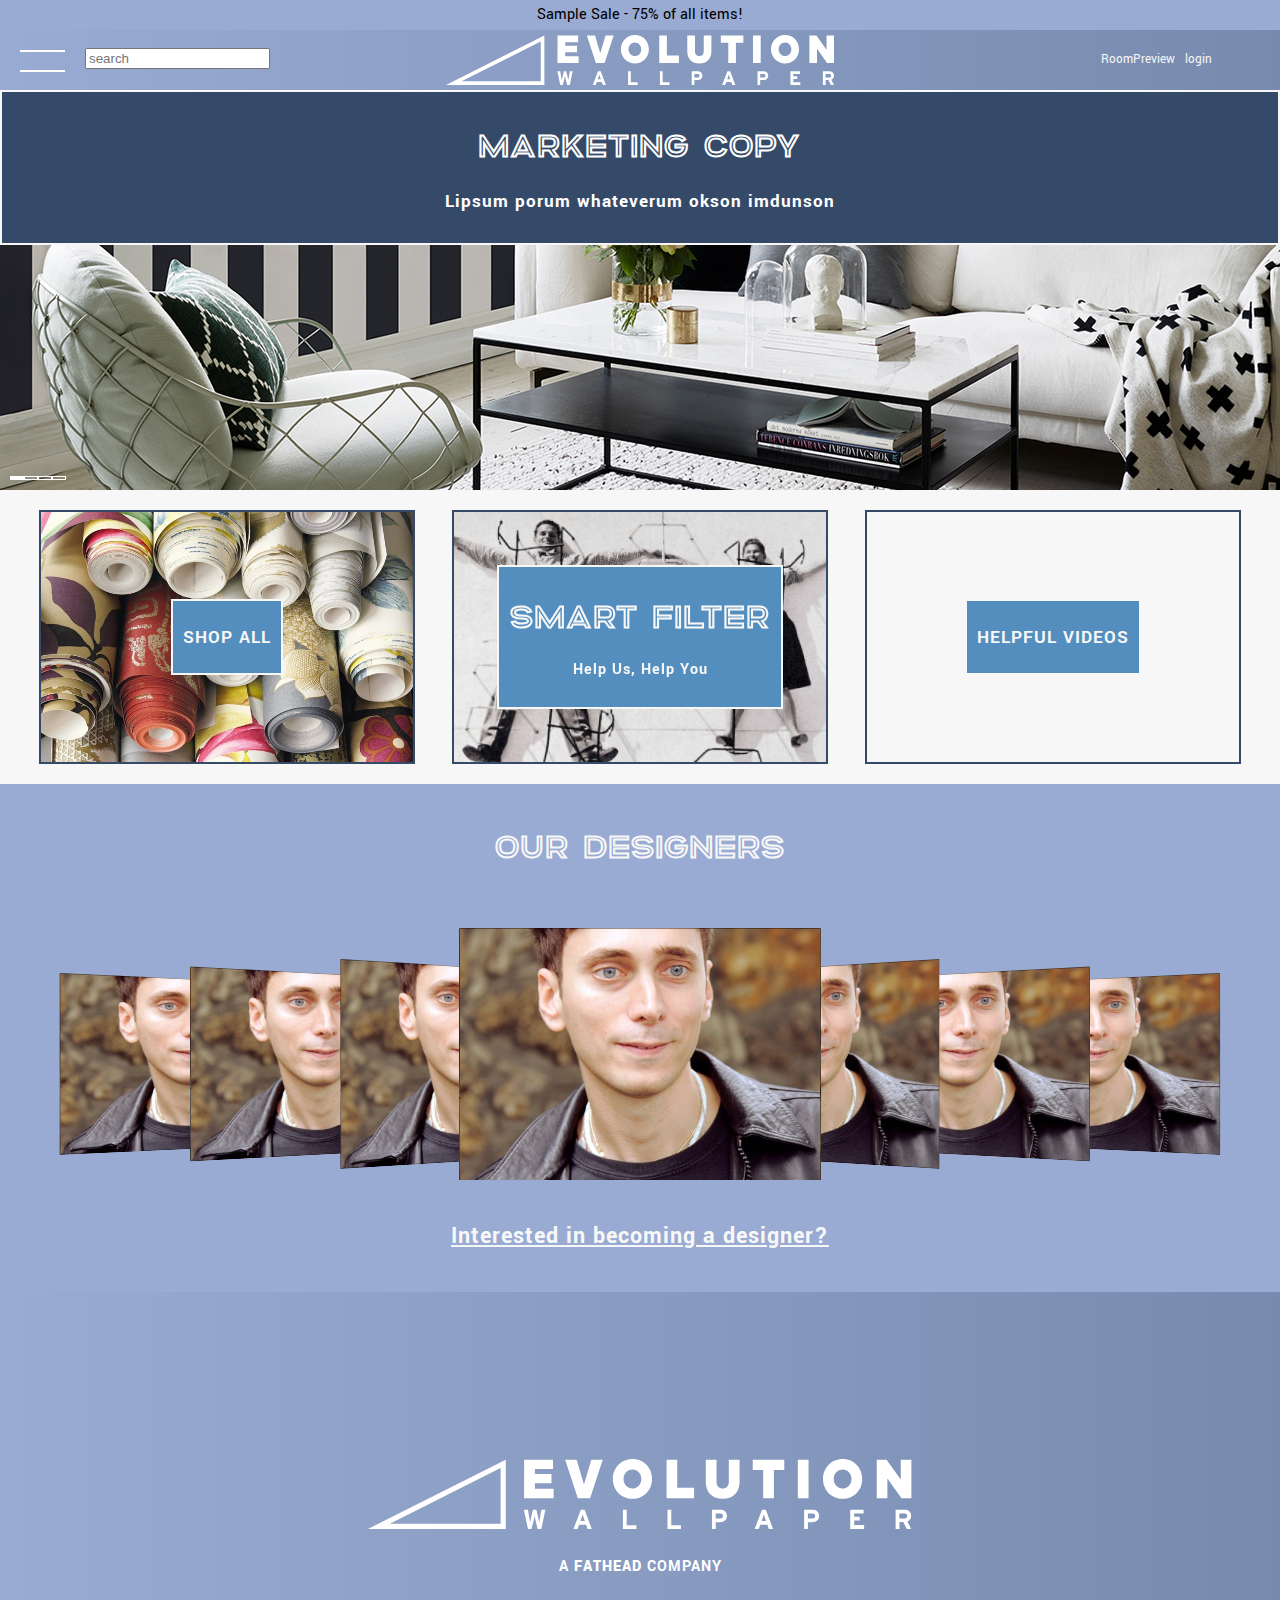
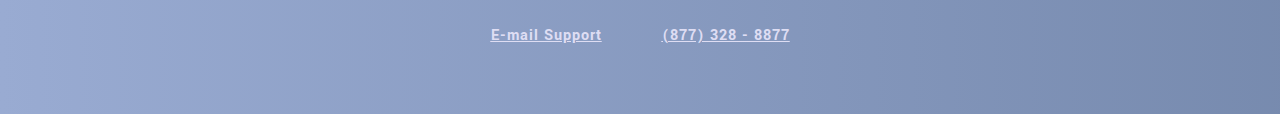
<file: old/index.html>
<!DOCTYPE html>
<html>
<head>
    <meta charset=utf-8>
    <title>Evolution Wallpaper</title>
    <link href="./static/css/app.7c0370ae45e373bb0be31c32c3c8c233.css" rel="stylesheet">
</head>
<body>
<div id=app></div>
<script type="text/javascript" src="./static/js/manifest.f9f9b8f3d35cad4c6a8d.js"></script>
<script type="text/javascript" src="./static/js/vendor.f02c85098f6e9628a693.js"></script>
<script type="text/javascript" src="./static/js/app.50372568f80e94e12c81.js"></script>
</body>
</html>
</file>
<file: old/static/css/app.7c0370ae45e373bb0be31c32c3c8c233.css>
@import url(https://fonts.googleapis.com/css?family=Karla:700|Yantramanav:300);@font-face{font-family:altero;src:url(/static/fonts/altero-regular-webfont.23f655f.woff2) format("woff2"),url(/static/fonts/altero-regular-webfont.31eecba.woff) format("woff");font-weight:400;font-style:normal}h1{font-family:altero,sans-serif;text-transform:lowercase}h1,h2,h3,h4,h5{letter-spacing:1px}h2,h3,h4,h5{font-family:Yantramanav,sans-serif}.altero{font-family:altero,sans-serif;-webkit-font-smoothing:antialiased;-moz-osx-font-smoothing:grayscale}.hvr-underline-from-center{display:inline-block;vertical-align:middle;-webkit-transform:perspective(1px) translateZ(0);transform:perspective(1px) translateZ(0);box-shadow:0 0 1px transparent;position:relative;overflow:hidden}.hvr-underline-from-center:before{content:"";position:absolute;z-index:-1;left:51%;right:51%;bottom:0;background:#344a68;height:4px;transition-property:left,right;transition-duration:.3s;transition-timing-function:ease-out}.hvr-underline-from-center:active:before,.hvr-underline-from-center:focus:before,.hvr-underline-from-center:hover:before{left:0;right:0}.hvr-glow{display:inline-block;vertical-align:middle;-webkit-transform:perspective(1px) translateZ(0);transform:perspective(1px) translateZ(0);box-shadow:0 0 1px transparent;transition-duration:.3s;transition-property:box-shadow}.hvr-glow:active,.hvr-glow:focus,.hvr-glow:hover{box-shadow:0 0 8px #344a68}.hvr-outline-in{display:inline-block;vertical-align:middle;-webkit-transform:perspective(1px) translateZ(0);transform:perspective(1px) translateZ(0);box-shadow:0 0 1px transparent;position:relative}.hvr-outline-in:before{pointer-events:none;content:"";position:absolute;border:1px solid #344a68;top:-16px;right:-16px;bottom:-16px;left:-16px;opacity:0;transition-duration:.3s;transition-property:top,right,bottom,left}.hvr-outline-in:active:before,.hvr-outline-in:focus:before,.hvr-outline-in:hover:before{top:-8px;right:-8px;bottom:-8px;left:-8px;opacity:1}.hvr-sweep-to-top{display:inline-block;vertical-align:middle;-webkit-transform:perspective(1px) translateZ(0);transform:perspective(1px) translateZ(0);box-shadow:0 0 1px transparent;position:relative;transition-property:color;transition-duration:.3s}.hvr-sweep-to-top:before{content:"";position:absolute;z-index:-1;top:0;left:0;right:0;bottom:0;background:#344a68;-webkit-transform:scaleY(0);transform:scaleY(0);-webkit-transform-origin:50% 100%;transform-origin:50% 100%;transition-property:-webkit-transform;transition-property:transform;transition-property:transform,-webkit-transform;transition-duration:.3s;transition-timing-function:ease-out}.hvr-sweep-to-top:active,.hvr-sweep-to-top:focus,.hvr-sweep-to-top:hover{color:#fff}.hvr-sweep-to-top:active:before,.hvr-sweep-to-top:focus:before,.hvr-sweep-to-top:hover:before{-webkit-transform:scaleY(1);transform:scaleY(1)}.hvr-float{display:inline-block;vertical-align:middle;-webkit-transform:perspective(1px) translateZ(0);transform:perspective(1px) translateZ(0);box-shadow:0 0 1px transparent;transition-duration:.3s;transition-property:-webkit-transform;transition-property:transform;transition-property:transform,-webkit-transform;transition-timing-function:ease-out}.hvr-float:active,.hvr-float:focus,.hvr-float:hover{-webkit-transform:translateY(-8px);transform:translateY(-8px)}@-webkit-keyframes hvr-pulse{25%{-webkit-transform:scale(1.1);transform:scale(1.1)}75%{-webkit-transform:scale(.9);transform:scale(.9)}}@keyframes hvr-pulse{25%{-webkit-transform:scale(1.1);transform:scale(1.1)}75%{-webkit-transform:scale(.9);transform:scale(.9)}}.hvr-pulse{display:inline-block;vertical-align:middle;-webkit-transform:perspective(1px) translateZ(0);transform:perspective(1px) translateZ(0);box-shadow:0 0 1px transparent}.hvr-pulse:active,.hvr-pulse:focus,.hvr-pulse:hover{-webkit-animation-name:hvr-pulse;animation-name:hvr-pulse;-webkit-animation-duration:1s;animation-duration:1s;-webkit-animation-timing-function:linear;animation-timing-function:linear;-webkit-animation-iteration-count:infinite;animation-iteration-count:infinite}.hvr-overline-from-left{display:inline-block;vertical-align:middle;-webkit-transform:perspective(1px) translateZ(0);transform:perspective(1px) translateZ(0);box-shadow:0 0 1px transparent;position:relative;overflow:hidden}.hvr-overline-from-left:before{content:"";position:absolute;z-index:10;left:0;right:100%;top:0;background:#344a68;height:4px;transition-property:right;transition-duration:.3s;transition-timing-function:ease-out}.hvr-overline-from-left:active:before,.hvr-overline-from-left:focus:before,.hvr-overline-from-left:hover:before{right:0}body,html{padding:0;margin:0;background-color:#f7f7f7;font-family:Yantramanav,sans-serif}#app{display:-webkit-box;display:-ms-flexbox;display:flex;-webkit-box-orient:vertical;-webkit-box-direction:normal;-ms-flex-direction:column;flex-direction:column}@media (max-width:800px){.desktop-only{display:none!important}}@media (min-width:800px){.mobile-only{display:none!important}}.container{margin:20px;position:relative;display:inline-block;width:1250px;text-align:left;box-sizing:border-box}@media (max-width:1300px){.container{width:100%;padding:10px 20px;margin:0}}.container .content-block{padding:10px 0;background-color:#fffdf5}.page{background-color:#fffdf5}::-webkit-scrollbar{width:10px}::-webkit-scrollbar-track{background:#f1f1f1}::-webkit-scrollbar-thumb{background:#888}::-webkit-scrollbar-thumb:hover{background:#555}.title{font-size:1.5em}.subtitle,.title{text-transform:uppercase;text-decoration:none}.subtitle{font-size:1.25em}.subheader{font-size:1.2em;display:block;margin:10px 0}.subtext{font-size:.8em}.button,.subtext{display:inline-block}.button{padding:10px 20px;border-radius:2px;text-shadow:1px 1px 0 #555;background-color:#548ebe;color:#fff;transition:all .5s ease;cursor:pointer;text-decoration:none;text-transform:uppercase}.button:hover{background-color:#3d74a2}.button.plain{color:#383836;text-shadow:none;border:1px solid #000}.button.plain,.button.plain:hover{background-color:transparent}.button.video-btn{background-color:#f0f3f5;color:#383836;text-shadow:none;border:double;transition:all .5s ease}.button.video-btn:hover{transition:all .5s ease;padding:20px;text-decoration:underline;border:5px solid #548ebe}.button.footer{background-color:#fffdf5;color:#383836;text-shadow:none;border:1px solid #000}.button.footer:hover{background-color:#fff3c2}.button.big{padding:20px 40px;font-size:1.5em}.button.small{padding:5px 18px;font-size:.8em}.button.tiny{padding:5px 41px;font-size:.65em}.button.checkout{text-align:center;margin:0 0 20px}.button.warning{border:1px solid #ae1d29;color:#ae1d29}.button.search-page{font-size:1em!important;padding:0 10px;color:#548ebe;background-color:#fff;border:1px solid #548ebe}.button.search-page-expanded,.button.search-page:hover{color:#fff;background-color:#548ebe;border:1px solid #548ebe}.button.search-page-expanded{font-size:1em!important;padding:0 10px}.button.search-page-expanded:hover{color:#fff;background-color:#3d74a2;border:1px solid #548ebe}.big-header{background-color:#99abd2;color:#f7f7f7;text-align:center;padding:40px;margin:0}.big-header .router-link-active{color:#f7f7f7;text-decoration:underline}.gutter{position:absolute;padding:0 50px}.gutter.left{right:100%}.gutter.right{left:100%}@font-face{font-family:icomoon;src:url(https://assets.fathead.com/evolution/fonts/icomoon.eot?fb0hhs);src:url(https://assets.fathead.com/evolution/fonts/icomoon.eot?fb0hhs#iefix) format("embedded-opentype"),url(https://assets.fathead.com/evolution/fonts/icomoon.ttf?fb0hhs) format("truetype"),url(https://assets.fathead.com/evolution/fonts/icomoon.woff?fb0hhs) format("woff"),url(https://assets.fathead.com/evolution/fonts/icomoon.svg?fb0hhs#icomoon) format("svg");font-weight:400;font-style:normal}[class*=" icon-"],[class^=icon-]{font-family:icomoon!important;speak:none;font-style:normal;font-weight:400;font-variant:normal;text-transform:none;line-height:1;-webkit-font-smoothing:antialiased;-moz-osx-font-smoothing:grayscale}.icon-cart:before{content:"\E900"}.icon-facebook:before{content:"\E901"}.icon-heart:before{content:"\E902"}.icon-instagram:before{content:"\E903"}.icon-pinterest:before{content:"\E904"}.icon-twitter:before{content:"\E905"}#content{margin-top:90px;text-align:center}#evolution-header{position:fixed;z-index:1000;left:0;top:0;width:100%}#evolution-header .header-cta{height:30px;line-height:30px;text-align:center;background-color:#99abd2}#evolution-header #nav-bar{box-sizing:border-box;display:-webkit-box;display:-ms-flexbox;display:flex;-webkit-box-pack:justify;-ms-flex-pack:justify;justify-content:space-between;height:60px;line-height:60px;font-size:13px;width:100%;padding:0 20px;color:#fff;background:linear-gradient(270deg,#548ebe,#344a68,#99abd2);background-size:600% 600%;-webkit-animation:LivingGradientAnimation 60s ease infinite;animation:LivingGradientAnimation 60s ease infinite}#evolution-header #nav-bar .nav-bar-group{display:-webkit-box;display:-ms-flexbox;display:flex;width:200px}#evolution-header #nav-bar .nav-bar-group a{color:#f7f7f7;text-decoration:none;padding:0 5px}#evolution-header #nav-bar .nav-bar-group a:hover{color:#dedede}#evolution-header #nav-bar #nav-bar-right{display:-webkit-box;display:-ms-flexbox;display:flex;-webkit-box-pack:end;-ms-flex-pack:end;justify-content:flex-end}#evolution-header #nav-bar img{height:60px}#evolution-header #nav-bar .hamburger{width:45px;height:22px;cursor:pointer;margin:20px 20px 0 0}@media (max-width:600px){#evolution-header #nav-bar .hamburger{width:35px;height:18px;margin-top:20px}}#evolution-header #nav-bar .hamburger .bar,#evolution-header #nav-bar .hamburger .bar:after,#evolution-header #nav-bar .hamburger .bar:before{width:45px;height:2px}@media (max-width:600px){#evolution-header #nav-bar .hamburger .bar,#evolution-header #nav-bar .hamburger .bar:after,#evolution-header #nav-bar .hamburger .bar:before{width:35px;height:2px}}#evolution-header #nav-bar .hamburger .bar{position:relative;-webkit-transform:translateY(10px);transform:translateY(10px);transition:all 0ms .3s}@media (max-width:600px){#evolution-header #nav-bar .hamburger .bar{-webkit-transform:translateY(8px);transform:translateY(8px)}}#evolution-header #nav-bar .hamburger .bar.animate{background:hsla(0,0%,100%,0)}#evolution-header #nav-bar .hamburger .bar:before{content:"";position:absolute;left:0;bottom:10px;background:#fff;transition:bottom .3s cubic-bezier(.23,1,.32,1) .3s,-webkit-transform .3s cubic-bezier(.23,1,.32,1);transition:bottom .3s cubic-bezier(.23,1,.32,1) .3s,transform .3s cubic-bezier(.23,1,.32,1);transition:bottom .3s cubic-bezier(.23,1,.32,1) .3s,transform .3s cubic-bezier(.23,1,.32,1),-webkit-transform .3s cubic-bezier(.23,1,.32,1)}@media (max-width:600px){#evolution-header #nav-bar .hamburger .bar:before{bottom:8px}}#evolution-header #nav-bar .hamburger .bar:after{content:"";position:absolute;left:0;top:10px;background:#fff;transition:top .3s cubic-bezier(.23,1,.32,1) .3s,-webkit-transform .3s cubic-bezier(.23,1,.32,1);transition:top .3s cubic-bezier(.23,1,.32,1) .3s,transform .3s cubic-bezier(.23,1,.32,1);transition:top .3s cubic-bezier(.23,1,.32,1) .3s,transform .3s cubic-bezier(.23,1,.32,1),-webkit-transform .3s cubic-bezier(.23,1,.32,1)}@media (max-width:600px){#evolution-header #nav-bar .hamburger .bar:after{top:8px}}#evolution-header #nav-bar .hamburger .bar.animate:after{top:0;-webkit-transform:rotate(45deg);transform:rotate(45deg);transition:top .3s cubic-bezier(.23,1,.32,1),-webkit-transform .3s cubic-bezier(.23,1,.32,1) .3s;transition:top .3s cubic-bezier(.23,1,.32,1),transform .3s cubic-bezier(.23,1,.32,1) .3s;transition:top .3s cubic-bezier(.23,1,.32,1),transform .3s cubic-bezier(.23,1,.32,1) .3s,-webkit-transform .3s cubic-bezier(.23,1,.32,1) .3s}#evolution-header #nav-bar .hamburger .bar.animate:before{bottom:0;-webkit-transform:rotate(-45deg);transform:rotate(-45deg);transition:bottom .3s cubic-bezier(.23,1,.32,1),-webkit-transform .3s cubic-bezier(.23,1,.32,1) .3s;transition:bottom .3s cubic-bezier(.23,1,.32,1),transform .3s cubic-bezier(.23,1,.32,1) .3s;transition:bottom .3s cubic-bezier(.23,1,.32,1),transform .3s cubic-bezier(.23,1,.32,1) .3s,-webkit-transform .3s cubic-bezier(.23,1,.32,1) .3s}#evolution-header .fullsize-menu{width:100%;height:calc(100vh - 90px);position:absolute;background-color:#fff;display:-webkit-box;display:-ms-flexbox;display:flex;-ms-flex-line-pack:center;align-content:center;-webkit-box-pack:center;-ms-flex-pack:center;justify-content:center;transition:all .5s ease;box-sizing:border-box;font-family:Karla,sans-serif;text-transform:uppercase;text-align:center}#evolution-header .fullsize-menu ul{list-style-type:none;padding:20vh 0;display:-webkit-box;display:-ms-flexbox;display:flex;-ms-flex-line-pack:justify;align-content:space-between;-webkit-box-orient:vertical;-webkit-box-direction:normal;-ms-flex-direction:column;flex-direction:column}@media (max-width:600px){#evolution-header .fullsize-menu ul{padding:8vh 0}}#evolution-header .fullsize-menu ul li{font-size:2em;-webkit-box-flex:1;-ms-flex-positive:1;flex-grow:1}@media (max-width:600px){#evolution-header .fullsize-menu ul li{font-size:1.75em}}#evolution-header .fullsize-menu ul li a{text-decoration:none;color:#548ebe}#evolution-header .fullsize-menu ul li a:hover{color:#9ebfda;transition:color .5s}.fade-enter-active,.fade-leave-active{transition:opacity .5s}.fade-enter,.fade-leave-to{opacity:0}@-webkit-keyframes LivingGradientAnimation{0%{background-position:0 50%}50%{background-position:100% 50%}to{background-position:0 50%}}@keyframes LivingGradientAnimation{0%{background-position:0 50%}50%{background-position:100% 50%}to{background-position:0 50%}}#nav-bar-branding{display:-webkit-box;display:-ms-flexbox;display:flex;-webkit-box-orient:horizontal;-webkit-box-direction:normal;-ms-flex-direction:row;flex-direction:row;max-width:600px}#nav-bar-branding svg{box-sizing:border-box;padding:5px;height:60px;width:auto}#nav-bar-branding .evolution-svg-logo{fill:#f7f7f7}#nav-bar-branding .brand-line{font-size:24px;padding:0 10px}.router-link-active{color:#f7f7f7;text-decoration:none}#wordmark-container{display:-webkit-box;display:-ms-flexbox;display:flex;-webkit-box-orient:vertical;-webkit-box-direction:normal;-ms-flex-direction:column;flex-direction:column;-webkit-box-pack:justify;-ms-flex-pack:justify;justify-content:space-between;height:60px}#wordmark-container .altero{padding:0;margin:0;font-size:30px;line-height:30px;height:30px}.agile__dots{bottom:0;display:block;left:10px;position:absolute;width:30px}.agile__dot{margin-bottom:10px}.agile__dot button{background-color:transparent;border:1px solid #fff;margin-top:10px}.agile__dot--current button,.agile__dot button:hover{background-color:#fff}.slide{display:-webkit-box;display:-ms-flexbox;display:flex;-webkit-box-pack:center;-ms-flex-pack:center;justify-content:center;-webkit-box-align:center;-ms-flex-align:center;align-items:center;background-position:50%;background-size:cover;height:400px}.slide:hover .slide-copy{transition:all .5s ease;background-color:#233246}.slide .slide-copy{transition:all .5s ease;cursor:pointer;background-color:#344a68;color:#fff;padding:10px 20px;text-align:center;border:2px solid #f7f7f7}.slide--1{background-image:url(/static/img/hero1.dbd9bd7.png)}.slide--2{background-image:url(/static/img/hero2.0f7c393.png)}.slide--3{background-image:url(/static/img/hero3.a242c42.png)}.slide--4{background-image:url(/static/img/hero4.7d36543.png)}#home-page-destinations{width:100%;display:-webkit-box;display:-ms-flexbox;display:flex;-ms-flex-pack:distribute;justify-content:space-around;box-sizing:border-box;padding:20px}#home-page-destinations .wallpaper-rolls{background-image:url(/static/img/Wallpaper-Rolls-LR.d066897.jpg);background-size:cover}#home-page-destinations .eames{background-image:url(/static/img/eames.be3d3cc.jpg);background-size:cover;background-position:50%}#home-page-destinations .eames a{text-decoration:none}#home-page-destinations .home-page-destination{position:relative;width:30%;height:250px;border:2px solid #344a68;display:-webkit-box;display:-ms-flexbox;display:flex;-webkit-box-pack:center;-ms-flex-pack:center;justify-content:center;-webkit-box-align:center;-ms-flex-align:center;align-items:center;cursor:pointer}@media (max-width:800px){#home-page-destinations .home-page-destination{width:50%;height:200px}}#home-page-destinations .home-page-destination:hover .home-page-destination-copy{transition:all .5s ease;background-color:#2f5a7d}#home-page-destinations .home-page-destination .home-page-destination-copy{text-align:center;position:relative;z-index:1;padding:5px 10px;background-color:#548ebe;color:#f7f7f7;border:2px solid #f7f7f7;text-decoration:none;transition:all .5s ease}#home-page-destinations .home-page-destination .vid{position:absolute;top:0;left:0;width:100%;height:100%;z-index:0;background-color:#f7f7f7;overflow:hidden}#home-page-destinations .home-page-destination video{-o-object-fit:cover;object-fit:cover}.hedi{background-image:url(/static/img/Hedi-Slimane.b118969.jpg);background-size:cover;background-position:50%}.carousel-3d-container{background-color:#99abd2;margin:0 auto!important;padding:20px 0}.ribbon-wrap{width:200px;height:200px;overflow:hidden;position:absolute}.ribbon-wrap.top-right{top:-3px;right:-3px}.ribbon-wrap.top-right .ribbon{transform:rotate(45deg);-webkit-transform:rotate(45deg);-moz-transform:rotate(45deg);-ms-transform:rotate(45deg);-o-transform:rotate(45deg)}.ribbon-wrap:top-left{top:-3px;left:-3px}.ribbon-wrap:top-left .ribbon{transform:rotate(-45deg);-webkit-transform:rotate(-45deg);-moz-transform:rotate(-45deg);-ms-transform:rotate(-45deg);-o-transform:rotate(-45deg)}.ribbon-wrap .ribbon{text-align:center;position:relative;padding:15px 0;top:35px;left:-60px;width:200%;background-color:#b48ad1;color:#fff;font-size:1em;font-family:Karla,sans-serif}.add-to-cart.modal .modal-wrap{text-align:center}.add-to-cart.modal .modal-info-wrap{max-width:700px;text-align:left;display:inline-block}.add-to-cart.modal img{max-width:200px}.add-to-cart.modal .modal-inner{width:100%}.calculator.modal .modal-half img{max-width:100%}.add-to-cart.modal .button-wrap{width:100%;display:-webkit-box;display:-ms-flexbox;display:flex;-webkit-box-orient:horizontal;-webkit-box-direction:normal;-ms-flex-direction:row;flex-direction:row;-ms-flex-pack:distribute;justify-content:space-around;margin:30px 0}.top-bar{position:relative;padding:20px 20px 5px}.top-bar .title{display:inline-block}.top-bar .modal-close{position:absolute;right:20px;top:20px;font-size:3em;line-height:20px;cursor:pointer}.modal-wrap{display:-webkit-box;display:-ms-flexbox;display:flex;height:100%;font-family:Yantramanav,sans-serif}@media (max-width:800px){.modal-wrap{display:inline-block;height:auto;width:100%}}.modal-wrap .modal-half{display:inline-block;position:relative;vertical-align:top;height:100%;width:50%}@media (max-width:800px){.modal-wrap .modal-half{display:block;width:100%;height:auto}}.modal-wrap .modal-inner{padding:20px}.modal-wrap .modal-inner .modal-input-group{margin:20px 0}.modal-wrap .modal-inner .modal-title{font-size:1.25em}.modal-wrap .modal-inner .modal-number-input{width:75px;padding:5px;margin:5px 0 10px}.modal-wrap .modal-inner .add-wall{text-decoration:underline;color:#98e0cb;cursor:pointer}.modal-wrap .modal-inner .error,.modal-wrap .modal-inner .total{font-size:1.25em;margin:15px 0}.modal-wrap .modal-inner .total{color:#71aa7b}.modal-wrap .modal-inner .error{color:#ae1d29}.modal-wrap .modal-inner .red-border{border:2px solid #ae1d29}@media (max-width:800px){.modal-wrap .modal-image{display:none}}.ais-results{display:-ms-grid;display:grid;grid-gap:120px 10px;-ms-grid-columns:(minmax(200px,1fr))[auto-fill];grid-template-columns:repeat(auto-fill,minmax(200px,1fr));grid-auto-rows:210px;margin-bottom:120px}@media (max-width:600px){.ais-results{grid-auto-rows:240px}}.input-group{display:-webkit-box;display:-ms-flexbox;display:flex;-webkit-box-orient:horizontal;-webkit-box-direction:normal;-ms-flex-direction:row;flex-direction:row;width:100%;font-family:Yantramanav,sans-serif;color:#383836;background-color:#fff;border:2px solid #f0f3f5}.input-group .search-input{padding-left:15px;width:80%;height:50px;border-left:none;border-top:none;border-bottom:none}.input-group .submit-search-button{font-family:Yantramanav,sans-serif}.input-group button{cursor:pointer;width:20%;background-color:#fff;border:none;padding:0;margin:0;display:-webkit-box;display:-ms-flexbox;display:flex;-webkit-box-pack:center;-ms-flex-pack:center;justify-content:center;-ms-flex-line-pack:center;align-content:center}.input-group button:hover{background-color:#f0f3f5}.ais-price-range input.ais-price-range__input{font-family:Yantramanav,sans-serif;padding-left:2%}.ais-refinement-list .ais-refinement-list__item .ais-refinement-list__label .ais-refinement-list__checkbox{background-color:#fff;border-radius:0}.patterns{display:-ms-grid;display:grid;grid-gap:45px 10px;-ms-grid-columns:(minmax(200px,1fr))[auto-fill];grid-template-columns:repeat(auto-fill,minmax(200px,1fr));grid-auto-rows:200px}.ais-index{width:100%}.ais-index,.filter-search .filter-wrap{display:-webkit-box;display:-ms-flexbox;display:flex;-webkit-box-orient:horizontal;-webkit-box-direction:normal;-ms-flex-direction:row;flex-direction:row;box-sizing:border-box;position:relative}.filter-search .filters{width:20%;min-width:300px;color:#383836;box-sizing:border-box;padding:0 1% 0 0}@media (max-width:1300px){.filter-search .filters{display:none}}.filter-search .filters-mobile{background-color:#f7f7f7;display:none;position:fixed;width:70%;height:100%;box-sizing:border-box;padding:2% 5%;z-index:9999;overflow:scroll;right:0;top:0}@media (max-width:1300px){.filter-search .filters-mobile{display:block}}.filter-search .close{cursor:pointer}.filter-search .overlay{position:fixed;width:100%;height:100%;z-index:99;top:0;right:0;bottom:0;background-color:rgba(0,0,0,.5)}.filter-search .results{width:100%;color:#383836;padding:0 0 0 1%;box-sizing:border-box}@media (max-width:800px){.filter-search .results{width:100%}}.filter-search .results .button-wrap{width:100%;display:inline-block}@media (min-width:1300px){.filter-search .results .button-wrap{display:none}}.filter-search .results .button-wrap #mobile-filters-button{float:right;margin:5px 0}@media (min-width:1300px){.filter-search .results .button-wrap #mobile-filters-button{display:none}}.ais-sort-by-selector{font-family:Yantramanav,sans-serif;width:100%;padding:5px;margin:10px 0;border:1px solid #f0f3f5}.ais-refinement-list__count{color:#ae1d29;text-decoration:underline;margin-left:2.5px}.ais-refinement-list__checkbox{border:1px solid #ae1d29}.activeFilter{outline:1.5px solid #98e0cb;outline-offset:2px}.activePatternFilter:before{content:"X ";color:#98e0cb}.activeFilterText{font-weight:800}.color-filters{display:-webkit-box;display:-ms-flexbox;display:flex;-webkit-box-orient:horizontal;-webkit-box-direction:normal;-ms-flex-direction:row;flex-direction:row;-ms-flex-wrap:wrap;flex-wrap:wrap}.pattern-filter-option{cursor:pointer}.color-swatch{box-sizing:border-box;height:25px;width:25px;margin:7.5px;border:1px solid #f0f3f5}.filter-header{-webkit-box-pack:justify;-ms-flex-pack:justify;justify-content:space-between}.filter-header,.pagination-wrap{display:-webkit-box;display:-ms-flexbox;display:flex;-webkit-box-orient:horizontal;-webkit-box-direction:normal;-ms-flex-direction:row;flex-direction:row}.pagination-wrap{width:100%;-webkit-box-pack:center;-ms-flex-pack:center;justify-content:center;-ms-flex-line-pack:center;align-content:center;margin-bottom:30px;padding:0}.pagination-wrap .results-per-page-text{-ms-flex-item-align:center;-ms-grid-row-align:center;align-self:center}.pagination-wrap .ais-results-per-page-selector{display:inline-block;margin:0 5px 0 20px}.pagination-wrap ul.pagination{padding:0;margin:0;display:inline-block}.pagination-wrap ul.pagination .ais-pagination__item{margin:0 5px;background-color:#fff;padding:5px 10px;border:1px solid #a9a9a9}.pagination-wrap ul.pagination .ais-pagination__item .ais-pagination__link{text-decoration:none;color:#383836;font-family:Yantramanav,sans-serif;font-size:1.25em}.pagination-wrap ul.pagination li{display:inline-block;padding:0 5px}.result__info{text-align:center;background-color:#fff;padding:10px 0 0;margin-top:-4px;border:1px solid #d4d4d4;border-top:0}.result__info .result__price{margin:5px 0;font-size:1em}.wallpaper-pattern{word-wrap:break-word;background-color:#fff;color:#383836;display:-webkit-box;display:-ms-flexbox;display:flex;-webkit-box-pack:center;-ms-flex-pack:center;justify-content:center;position:relative}.wallpaper-pattern .designer-series-ribbon{width:100px;height:100px;overflow:hidden;position:absolute;top:0;left:0}.wallpaper-pattern .designer-series-ribbon .ribbon{color:#333;text-align:center;transform:rotate(-45deg);-webkit-transform:rotate(-45deg);-moz-transform:rotate(-45deg);-ms-transform:rotate(-45deg);-o-transform:rotate(-45deg);position:relative;padding:7px 0;top:15px;left:-30px;width:120px;background-color:#b48ad1;color:#fff}.wallpaper-pattern img{width:100%;height:100%;-o-object-fit:cover;object-fit:cover;border:1px solid #d4d4d4;border-bottom:none;box-sizing:border-box}.wallpaper-pattern a{text-decoration:none;color:#98e0cb}.wallpaper-pattern h1,.wallpaper-pattern h2,.wallpaper-pattern h3,.wallpaper-pattern h4,.wallpaper-pattern h5{padding:0;margin:0;text-align:center}.wallpaper-pattern .color-options{display:-webkit-box;display:-ms-flexbox;display:flex;-webkit-box-orient:horizontal;-webkit-box-direction:normal;-ms-flex-direction:row;flex-direction:row;margin-top:10px}.wallpaper-pattern .color-options .color-option{height:30px;-webkit-box-flex:1;-ms-flex-positive:1;flex-grow:1;position:relative;cursor:pointer}.wallpaper-pattern .color-options .color-option:before{position:absolute;display:block;top:0;left:0;bottom:0;right:0;background-color:rgba(0,0,0,.25);opacity:0;content:""}.wallpaper-pattern .color-options .color-option:hover:before{opacity:1}.wallpaper-pattern .color-options .color-option.selected{display:-webkit-box;display:-ms-flexbox;display:flex;-webkit-box-pack:center;-ms-flex-pack:center;justify-content:center;-webkit-box-align:center;-ms-flex-align:center;align-items:center}.wallpaper-pattern .color-options .color-option.selected:before{opacity:1;border-radius:100px;background-color:#fff;width:10px;height:10px;margin-right:-5px;margin-left:-5px;position:relative}.pdp.page .container{padding:20px}.pdp.page .container,.pdp.page .container .content-block{background-color:#f7f7f7}.pdp-wrap{display:inline-block;width:100%}@media (max-width:1300px){.pdp-wrap{width:100%}}.pdp-wrap .pdp-inner{text-align:center;display:-webkit-box;display:-ms-flexbox;display:flex;-ms-flex-line-pack:center;align-content:center;-webkit-box-orient:horizontal;-webkit-box-direction:normal;-ms-flex-direction:row;flex-direction:row}@media (max-width:800px){.pdp-wrap .pdp-inner{-webkit-box-orient:vertical;-webkit-box-direction:normal;-ms-flex-direction:column;flex-direction:column}}.pdp-wrap .pdp-inner .image-wrap{width:55%}@media (max-width:800px){.pdp-wrap .pdp-inner .image-wrap{width:100%}}.pdp-wrap .pdp-inner .product-detail-wrap{margin-left:1em;width:45%;text-align:left}@media (max-width:800px){.pdp-wrap .pdp-inner .product-detail-wrap{margin-left:0;width:100%;-ms-flex-item-align:center;-ms-grid-row-align:center;align-self:center;margin-top:15px}}.pdp-wrap .pdp-inner .product-detail-wrap .add-to-cart{margin:0 0 30px}.pdp-wrap .pdp-inner .product-detail-wrap .add-to-cart .button{width:100%;text-align:center;padding-left:0;padding-right:0;max-width:300px}@media (max-width:800px){.pdp-wrap .pdp-inner .product-detail-wrap .add-to-cart .button{max-width:1000px}}.pdp-wrap .pdp-inner .product-detail-wrap .price{font-size:1.75em;margin:30px 0}.pdp-wrap .pdp-inner .product-detail-wrap .material-picker .button-wrap{display:-webkit-box;display:-ms-flexbox;display:flex;-webkit-box-pack:justify;-ms-flex-pack:justify;justify-content:space-between;width:100%;max-width:300px;margin:0 0 20px}@media (max-width:800px){.pdp-wrap .pdp-inner .product-detail-wrap .material-picker .button-wrap{max-width:1000px}}.pdp-wrap .pdp-inner .product-detail-wrap .material-picker .button-wrap .material-option{width:100px;padding:10px 20px;text-align:center;cursor:pointer;line-height:1.25em}.pdp-wrap .pdp-inner .product-detail-wrap .material-picker .button-wrap .material-option.selected{border-color:#98e0cb;background-color:#98e0cb;color:#fff}@media (max-width:800px){.pdp-wrap .pdp-inner .product-detail-wrap .material-picker .button-wrap .material-option{width:48%;padding:10px 0}}.pdp-wrap .pdp-inner .product-detail-wrap .material-picker .button-wrap .material-select{width:400px;padding:10px;margin:20px 0;font-size:1em;text-transform:capitalize}.pdp-wrap .pdp-inner .product-detail-wrap .size-picker .button-wrap{display:-webkit-box;display:-ms-flexbox;display:flex;-webkit-box-pack:justify;-ms-flex-pack:justify;justify-content:space-between;-ms-flex-line-pack:justify;align-content:space-between;width:100%;max-width:300px;-ms-flex-wrap:wrap;flex-wrap:wrap;margin:0 0 20px}@media (max-width:800px){.pdp-wrap .pdp-inner .product-detail-wrap .size-picker .button-wrap{max-width:1000px}}.pdp-wrap .pdp-inner .product-detail-wrap .size-picker .button-wrap .size-option{width:100px;padding:10px 20px;margin:5px 0;text-align:center;cursor:pointer;line-height:1.25em}.pdp-wrap .pdp-inner .product-detail-wrap .size-picker .button-wrap .size-option.selected{border-color:#98e0cb;background-color:#98e0cb;color:#fff}@media (max-width:800px){.pdp-wrap .pdp-inner .product-detail-wrap .size-picker .button-wrap .size-option{width:48%;padding:10px 0}}.pdp-wrap .pdp-inner .product-detail-wrap .size-picker .button-wrap .size-select{width:400px;padding:10px;margin:20px 0;font-size:1em}.pdp-wrap .pdp-inner .product-detail-wrap .color-picker{margin:20px 0;max-width:300px}@media (max-width:800px){.pdp-wrap .pdp-inner .product-detail-wrap .color-picker{max-width:1000px;display:-webkit-box;display:-ms-flexbox;display:flex;-ms-flex-wrap:wrap;flex-wrap:wrap;-webkit-box-pack:justify;-ms-flex-pack:justify;justify-content:space-between}}.pdp-wrap .pdp-inner .product-detail-wrap .color-picker .color-option{width:40px;height:40px;cursor:pointer;border:none;padding:0;border-radius:0;transition:border 0s;-webkit-transition:border 0s;box-sizing:border-box;overflow:hidden;margin-right:15px}.pdp-wrap .pdp-inner .product-detail-wrap .color-picker .color-option:last-child{margin-right:0}.pdp-wrap .pdp-inner .product-detail-wrap .color-picker .color-option.selected:before{content:"";display:inline-block;color:#333;text-align:center;-webkit-transform:rotate(-45deg);-moz-transform:rotate(-45deg);-ms-transform:rotate(-45deg);-o-transform:rotate(-45deg);position:relative;padding:7px 0;top:-40px;left:-40px;width:50px;height:50px;background-color:#fff}@media (max-width:800px){.pdp-wrap .pdp-inner .product-detail-wrap .color-picker .color-option{padding:0 10px;height:50px;width:48%;margin-top:10px;margin-right:0}}.pdp-wrap .pdp-inner .pdp-image{width:80%}#pdp-room-view{background-size:100px 100px;overflow:hidden;transition:background-image .2s ease-in-out;height:500px}@media (max-width:800px){#pdp-room-view{height:45vh}}#cloud-layers{background-image:url([data-uri]);background-repeat:no-repeat;background-position:50%;min-height:200px;display:inline-block;width:100%;max-width:1000px}#room-picker .button.selected{border-color:#98e0cb;background-color:#98e0cb;color:#fff}.room-view-image{max-width:100%;margin-top:50px}.social-media-icon{color:#fff;font-size:1.5em;margin:10px 2.5px}.social-media-icon:hover{color:#e6e6e6}#room-preview{position:relative;width:100%;min-height:200px}#room-preview .room-options{position:absolute;bottom:20px;right:20px;z-index:10000;background-color:#383838;color:#fff;text-align:center;border-radius:1%;padding:5px;font-family:Helvetica,sans-serif}#room-preview #pattern-preview{width:100%;height:1500px}#room-preview img{width:100%}.quantity-selector{display:-webkit-box;display:-ms-flexbox;display:flex;margin:20px 0}.quantity-selector .minus-one,.quantity-selector .plus-one{font-size:1.25em;width:40px;height:36px;line-height:36px;text-align:center;padding:0!important;border-radius:0}.quantity-selector .quantity-selected{font-size:1.25em;width:40px;height:36px;line-height:36px;text-align:center;border:1px solid #383836;box-sizing:border-box}.cart.page .container .cart-flex{display:-webkit-box;display:-ms-flexbox;display:flex;-webkit-box-pack:center;-ms-flex-pack:center;justify-content:center;-webkit-box-orient:horizontal;-webkit-box-direction:normal;-ms-flex-direction:row;flex-direction:row;box-sizing:border-box;position:relative}@media (max-width:800px){.cart.page .container .cart-flex{-webkit-box-orient:vertical;-webkit-box-direction:reverse;-ms-flex-direction:column-reverse;flex-direction:column-reverse}}.cart-list{width:70%;box-sizing:border-box;display:inline-block}@media (max-width:1300px){.cart-list{width:60%}}@media (max-width:800px){.cart-list{width:100%}}.cart-list .cart-list-inner{width:90%;margin:auto}.cart-total{margin-top:100px;width:30%;box-sizing:border-box;display:inline-block;display:-webkit-box;display:-ms-flexbox;display:flex;-webkit-box-orient:vertical;-webkit-box-direction:normal;-ms-flex-direction:column;flex-direction:column}@media (max-width:1300px){.cart-total{width:40%}}@media (max-width:800px){.cart-total{width:100%;margin-left:0}}.cart-total .total-inner{padding:20px;background-color:#f7f7f7}.cart-total .total-inner .button{display:block}.cart-total .cart-line{display:-webkit-box;display:-ms-flexbox;display:flex;-webkit-box-pack:justify;-ms-flex-pack:justify;justify-content:space-between;padding:20px 0}.cart-item{display:-ms-grid;display:grid;-ms-grid-columns:150px 1fr 100px;grid-template-columns:150px 1fr 100px;-ms-grid-rows:auto 1fr auto;grid-template-rows:auto 1fr auto;margin-bottom:50px;grid-column-gap:20px}@media (max-width:1300px){.cart-item{-ms-grid-rows:auto 1fr;grid-template-rows:auto 1fr;grid-row-gap:5px}}@media (max-width:600px){.cart-item{-ms-grid-rows:auto auto auto auto auto;grid-template-rows:auto auto auto auto auto;-ms-grid-columns:1fr;grid-template-columns:1fr;grid-row-gap:5px}}.cart-item .cart-image-wrap{grid-area:1/1/-1/2}@media (max-width:600px){.cart-item .cart-image-wrap{grid-area:1/1/2/-1}}.cart-item .cart-image-wrap .cart-image{width:150px;height:150px;display:inline-block}@media (max-width:600px){.cart-item .cart-image-wrap .cart-image{width:100%;height:auto}}.cart-item .pattern-name{grid-area:1/2/2/3}@media (max-width:600px){.cart-item .pattern-name{grid-area:2/1/3/-1}}.cart-item .button-wrap{grid-area:3/2/-1/3}@media (max-width:1300px){.cart-item .button-wrap{grid-area:2/2/3/3;-ms-flex-item-align:center;-ms-grid-row-align:center;align-self:center}}@media (max-width:600px){.cart-item .button-wrap{grid-area:5/1/6/-1}}.cart-item .button-wrap .tiny.red.button{margin:5px 0}.cart-item .cart-item-price{grid-area:1/3/2/4;font-size:1.5em}@media (max-width:1300px){.cart-item .cart-item-price{grid-area:2/3/3/4;-ms-flex-item-align:center;-ms-grid-row-align:center;align-self:center}}@media (max-width:600px){.cart-item .cart-item-price{grid-area:4/1/5/-1;font-size:1.25em}}.artists.page .artists-wrap{display:-ms-grid;display:grid;-ms-grid-columns:1fr minmax(300px,25%);grid-template-columns:1fr minmax(300px,25%);margin:5px 0;grid-column-gap:20px}@media (max-width:1300px){.artists.page .artists-wrap{-ms-grid-columns:100%;grid-template-columns:100%}}.artists.page .artists-wrap .artist-list{width:100%;display:-ms-grid;display:grid;-ms-grid-columns:(minmax(150px,1fr))[auto-fill];grid-template-columns:repeat(auto-fill,minmax(150px,1fr));grid-auto-rows:auto;grid-column-gap:30px}.artists.page .artists-wrap .artist-list .artist-content-block{background-color:#fffdf5;display:inline-block;height:auto}.artists.page .artists-wrap .artist-list .artist-content-block img{max-width:100%}.artist.page .patterns-wrap{display:-ms-grid;display:grid;grid-gap:120px 10px;-ms-grid-columns:(minmax(200px,1fr))[auto-fill];grid-template-columns:repeat(auto-fill,minmax(200px,1fr));grid-auto-rows:210px;margin-bottom:120px}@media (max-width:600px){.artist.page .patterns-wrap{grid-auto-rows:240px}}.blog.page .content-wrap{display:-ms-grid;display:grid;-ms-grid-columns:1fr minmax(300px,25%);grid-template-columns:1fr minmax(300px,25%);margin:5px 0;grid-column-gap:20px}@media (max-width:1300px){.blog.page .content-wrap{-ms-grid-columns:100%;grid-template-columns:100%}}.education.page .education-wrap{display:-ms-grid;display:grid;-ms-grid-columns:1fr 40%;grid-template-columns:1fr 40%;-ms-grid-rows:auto 1fr;grid-template-rows:auto 1fr;grid-column-gap:20px}@media (max-width:1300px){.education.page .education-wrap{-ms-grid-columns:1fr 25%;grid-template-columns:1fr 25%}}@media (max-width:800px){.education.page .education-wrap{-ms-grid-columns:1fr;grid-template-columns:1fr;-ms-grid-rows:auto;grid-template-rows:auto;grid-row-gap:20px}}.education.page .education-wrap .education-title{grid-row:1/2;grid-column:1/-1}.education.page .education-wrap .education-video-text{grid-row:2/-1;grid-column:2/-1}@media (max-width:800px){.education.page .education-wrap .education-video-text{grid-column:1/-1;-ms-grid-row:auto;grid-row:auto}}.education.page .education-wrap .education-video-text p{margin-top:0}.education.page .education-wrap .education-video-wrap{position:relative;padding-bottom:56.25%;padding-top:25px;height:0;grid-row:2/-1;grid-column:1/2}.education.page .education-wrap .education-video-wrap iframe{border:none;position:absolute;top:0;left:0;width:100%;height:100%}.education.page li{list-style-position:inside}.landing-page-wrap .banner{width:100%;height:150px;overflow:hidden;display:-webkit-box;display:-ms-flexbox;display:flex;-webkit-box-pack:center;-ms-flex-pack:center;justify-content:center}.landing-page-wrap .banner .header{position:absolute;-ms-flex-item-align:center;-ms-grid-row-align:center;align-self:center;margin:0;color:#383836}.landing-page-wrap .banner img{width:100%;position:relative}.marketing-panel{text-align:center}.marketing-panel .text-wrap{text-align:left}.marketing-panel .content-block{padding:10px 20px;background-color:#f7f7f7}.marketing-panel img{max-width:75%;margin:30px 0}#smart-filter{display:-webkit-box;display:-ms-flexbox;display:flex;-webkit-box-pack:justify;-ms-flex-pack:justify;justify-content:space-between;-webkit-box-orient:vertical;-webkit-box-direction:normal;-ms-flex-direction:column;flex-direction:column}#smart-filter #step-header{margin:0;padding:0}#smart-filter #step-header h2{margin:10px 0 0;padding:0}#smart-filter .step-body{min-height:644px;background-color:#fff;padding:20px;margin:20px;border:1px solid #344a68;border-radius:2px;-webkit-box-orient:horizontal;-ms-flex-direction:row;flex-direction:row;-webkit-box-pack:center;-ms-flex-pack:center;justify-content:center;-ms-flex-wrap:wrap;flex-wrap:wrap}#smart-filter .step-body,#smart-filter .step-body .step-option{display:-webkit-box;display:-ms-flexbox;display:flex;-webkit-box-direction:normal}#smart-filter .step-body .step-option{cursor:pointer;border:1px solid #344a68;height:300px;width:400px;margin:10px;-webkit-box-orient:vertical;-ms-flex-direction:column;flex-direction:column;background-color:#f7f7f7}#smart-filter .step-body .step-option img{height:210px;width:400px;left:0;top:0}#smart-filter .step-body .step-option h2{padding:10px 0 0;margin:0}#smart-filter .step-body .step-option p{padding:0;margin:10px 0 0}#smart-filter .step-body .color-palette{cursor:pointer;width:200px;height:150px;position:relative;border:1px solid #344a68;margin:10px}#smart-filter .step-body .color-palette .color-container{width:200px;height:100px;position:absolute;display:-webkit-box;display:-ms-flexbox;display:flex;-webkit-box-orient:horizontal;-webkit-box-direction:normal;-ms-flex-direction:row;flex-direction:row;padding:0;margin:0;top:0;left:0}#smart-filter .step-body .color-palette .color-container .single-color{width:25%}#smart-filter .step-body .color-palette .palette-description{width:200px;position:absolute;left:0;bottom:0;line-height:50px}#smart-filter .color-choice-circle{cursor:pointer;width:150px;height:150px;border-radius:100%;position:relative;margin:30px;border:1px solid #344a68}#smart-filter .color-choice-circle .description{position:absolute;margin-top:155px;height:25px;background-color:#fff;line-height:25px;width:175px;left:-12.5px;border:1px solid #344a68}#smart-filter .peach{background-image:linear-gradient(45deg,#ff9a9e,#fad0c4 99%,#fad0c4)}#smart-filter .purple{background-image:linear-gradient(0deg,#a18cd1,#fbc2eb)}#smart-filter .yellow{background-image:linear-gradient(120deg,#f6d365,#fda085)}#smart-filter .light-blue{background-image:linear-gradient(120deg,#a1c4fd,#c2e9fb)}#smart-filter .light-grey{background-image:linear-gradient(0deg,#cfd9df,#e2ebf0)}#smart-filter .pink{background-image:linear-gradient(120deg,#f093fb,#f5576c)}#smart-filter .light-grey{background-image:linear-gradient(120deg,#fdfbfb,#ebedee)}#smart-filter .bright-blue{background-image:radial-gradient(circle 248px at center,#16d9e3 0,#30c7ec 47%,#46aef7 100%)}#smart-filter .plum{background-image:linear-gradient(135deg,#667eea,#764ba2)}#smart-filter .beige{background-image:linear-gradient(135deg,#fdfcfb,#e2d1c3)}#smart-filter .dark-grey{background:linear-gradient(180deg,hsla(0,0%,100%,.15),rgba(0,0,0,.15)),radial-gradient(at top center,hsla(0,0%,100%,.4) 0,rgba(0,0,0,.4) 120%) #989898;background-blend-mode:multiply,multiply}#smart-filter .orange{background-image:linear-gradient(90deg,#f78ca0,#f9748f 19%,#fd868c 60%,#fe9a8b)}#smart-filter #step-container{display:-webkit-box;display:-ms-flexbox;display:flex;-webkit-box-orient:horizontal;-webkit-box-direction:normal;-ms-flex-direction:row;flex-direction:row;-webkit-box-pack:justify;-ms-flex-pack:justify;justify-content:space-between}#smart-filter #step-container .step-btn{cursor:pointer;padding:20px;margin:5px 20px;border-radius:2px;background-color:#344a68;color:#fff}#smart-filter #step-container .step-btn:hover{background-color:#233246}#evolution-footer{width:100%;z-index:99;background:linear-gradient(270deg,#548ebe,#344a68,#99abd2);background-size:600% 600%;-webkit-animation:LivingGradientAnimation 60s ease infinite;animation:LivingGradientAnimation 60s ease infinite;color:#fff;box-sizing:border-box;text-align:center}#evolution-footer h2{margin:0}#evolution-footer h3{margin:0 0 20px}#evolution-footer h5{margin:0}#evolution-footer #footer-actions{display:-webkit-box;display:-ms-flexbox;display:flex;-webkit-box-pack:center;-ms-flex-pack:center;justify-content:center;-webkit-box-orient:horizontal;-webkit-box-direction:normal;-ms-flex-direction:row;flex-direction:row}#evolution-footer #footer-actions h4{padding:5px 30px;text-decoration:underline}#evolution-footer #footer-actions a{color:#deddf3}@media (max-width:800px){#evolution-footer #footer-actions{-webkit-box-orient:vertical;-webkit-box-direction:normal;-ms-flex-direction:column;flex-direction:column}#evolution-footer #footer-actions h4{padding:0}}#evolution-footer .social-media-footer-icons{font-size:3em;transition:all .5s ease;cursor:pointer}#evolution-footer .social-media-footer-icons a{color:#fff;text-decoration:none}#evolution-footer .social-media-footer-icons :hover{color:#cee8f4;transition:all .5s ease}@media (max-width:800px){#evolution-footer .social-media-footer-icons{font-size:2em}}#evolution-footer #footer-svg-wrapper svg{fill:#f7f7f7;height:70px}[class*=" icon-"][data-v-f4f2925c]:before,[class^=icon-][data-v-f4f2925c]:before{font-family:Fontello;font-style:normal;font-weight:400;speak:none;display:inline-block;text-decoration:inherit;width:1em;margin-right:.2em;text-align:center;font-variant:normal;text-transform:none;line-height:1em;margin-left:.2em;-webkit-font-smoothing:antialiased;-moz-osx-font-smoothing:grayscale}.icon-vkontakte[data-v-f4f2925c]:before{content:"\E800"}.button-social [data-v-f4f2925c]{box-sizing:border-box}.button-social[data-v-f4f2925c]{display:-webkit-inline-box;display:-ms-inline-flexbox;display:inline-flex;cursor:pointer;padding:7px 10px;margin:3px 1.5px;border-radius:3px;-moz-border-radius:3px;-webkit-border-radius:3px}.button-social[data-v-f4f2925c]:hover{opacity:.9}.button-social__square_edges[data-v-f4f2925c]{border-radius:0;-moz-border-radius:0;-webkit-border-radius:0}.vkontakte__design__flat[data-v-f4f2925c]{background-color:#4c75a3;color:#fefefe}.vkontakte__design__gradient[data-v-f4f2925c]{background-image:linear-gradient(bottom,#4c75a3,#6a93c1);background-image:-ms-linear-gradient(bottom,#4c75a3,#6a93c1);color:#fefefe}.vkontakte__design__outline[data-v-f4f2925c]{background-color:#fefefe;border:1px solid #4c75a3;color:#4c75a3}.title-social[data-v-f4f2925c]{margin-left:5px}.counter-vkontakte[data-v-f4f2925c]{margin-left:6px;padding-left:6px}.vkontakte__design__flat .counter-vkontakte[data-v-f4f2925c],.vkontakte__design__gradient .counter-vkontakte[data-v-f4f2925c]{border-left:1px solid hsla(0,0%,100%,.5)}.vkontakte__design__outline .counter-vkontakte[data-v-f4f2925c]{border-left:1px solid rgba(76,117,163,.5)}[class*=" icon-"][data-v-356c636b]:before,[class^=icon-][data-v-356c636b]:before{font-family:Fontello;font-style:normal;font-weight:400;speak:none;display:inline-block;text-decoration:inherit;width:1em;margin-right:.2em;text-align:center;font-variant:normal;text-transform:none;line-height:1em;margin-left:.2em;-webkit-font-smoothing:antialiased;-moz-osx-font-smoothing:grayscale}.icon-odnoklassniki[data-v-356c636b]:before{content:"\F263"}.button-social [data-v-356c636b]{box-sizing:border-box}.button-social[data-v-356c636b]{display:-webkit-inline-box;display:-ms-inline-flexbox;display:inline-flex;cursor:pointer;padding:7px 10px;margin:3px 1.5px;border-radius:3px;-moz-border-radius:3px;-webkit-border-radius:3px}.button-social[data-v-356c636b]:hover{opacity:.9}.button-social__square_edges[data-v-356c636b]{border-radius:0;-moz-border-radius:0;-webkit-border-radius:0}.odnoklassniki__design__flat[data-v-356c636b]{background-color:#ed812b;color:#fefefe}.odnoklassniki__design__gradient[data-v-356c636b]{background-image:linear-gradient(bottom,#ed812b,#ff9f49);background-image:-ms-linear-gradient(bottom,#ed812b,#ff9f49);color:#fefefe}.odnoklassniki__design__outline[data-v-356c636b]{background-color:#fefefe;border:1px solid #ed812b;color:#ed812b}.title-social[data-v-356c636b]{margin-left:0}.counter-odnoklassniki[data-v-356c636b]{margin-left:6px;padding-left:6px}.odnoklassniki__design__flat .counter-odnoklassniki[data-v-356c636b],.odnoklassniki__design__gradient .counter-odnoklassniki[data-v-356c636b]{border-left:1px solid hsla(0,0%,100%,.5)}.odnoklassniki__design__outline .counter-odnoklassniki[data-v-356c636b]{border-left:1px solid rgba(237,129,43,.5)}[class*=" icon-"][data-v-34f89c5c]:before,[class^=icon-][data-v-34f89c5c]:before{font-family:Fontello;font-style:normal;font-weight:400;speak:none;display:inline-block;text-decoration:inherit;width:1em;margin-right:.2em;text-align:center;font-variant:normal;text-transform:none;line-height:1em;margin-left:.2em;-webkit-font-smoothing:antialiased;-moz-osx-font-smoothing:grayscale}.icon-facebook[data-v-34f89c5c]:before{content:"\E809"}.button-social [data-v-34f89c5c]{box-sizing:border-box}.button-social[data-v-34f89c5c]{display:-webkit-inline-box;display:-ms-inline-flexbox;display:inline-flex;cursor:pointer;padding:7px 10px;margin:3px 1.5px;border-radius:3px;-moz-border-radius:3px;-webkit-border-radius:3px}.button-social[data-v-34f89c5c]:hover{opacity:.9}.button-social__square_edges[data-v-34f89c5c]{border-radius:0;-moz-border-radius:0;-webkit-border-radius:0}.facebook__design__flat[data-v-34f89c5c]{background-color:#3b5998;color:#fefefe}.facebook__design__gradient[data-v-34f89c5c]{background-image:linear-gradient(bottom,#3b5998,#5977b6);background-image:-ms-linear-gradient(bottom,#3b5998,#5977b6);color:#fefefe}.facebook__design__outline[data-v-34f89c5c]{background-color:#fefefe;border:1px solid #3b5998;color:#3b5998}.title-social[data-v-34f89c5c]{margin-left:0}.counter-facebook[data-v-34f89c5c]{margin-left:6px;padding-left:6px}.facebook__design__flat .counter-facebook[data-v-34f89c5c],.facebook__design__gradient .counter-facebook[data-v-34f89c5c]{border-left:1px solid hsla(0,0%,100%,.5)}.facebook__design__outline .counter-facebook[data-v-34f89c5c]{border-left:1px solid rgba(59,89,152,.5)}[class*=" icon-"][data-v-27732f36]:before,[class^=icon-][data-v-27732f36]:before{font-family:Fontello;font-style:normal;font-weight:400;speak:none;display:inline-block;text-decoration:inherit;width:1em;margin-right:.2em;text-align:center;font-variant:normal;text-transform:none;line-height:1em;margin-left:.2em;-webkit-font-smoothing:antialiased;-moz-osx-font-smoothing:grayscale}.icon-googleplus[data-v-27732f36]:before{content:"\F0D5"}.button-social [data-v-27732f36]{box-sizing:border-box}.button-social[data-v-27732f36]{display:-webkit-inline-box;display:-ms-inline-flexbox;display:inline-flex;cursor:pointer;padding:7px 10px;margin:3px 1.5px;border-radius:3px;-moz-border-radius:3px;-webkit-border-radius:3px}.button-social[data-v-27732f36]:hover{opacity:.9}.button-social__square_edges[data-v-27732f36]{border-radius:0;-moz-border-radius:0;-webkit-border-radius:0}.googleplus__design__flat[data-v-27732f36]{background-color:#dd4b39;color:#fefefe}.googleplus__design__gradient[data-v-27732f36]{background-image:linear-gradient(bottom,#dd4b39,#fb6957);background-image:-ms-linear-gradient(bottom,#dd4b39,#fb6957);color:#fefefe}.googleplus__design__outline[data-v-27732f36]{background-color:#fefefe;border:1px solid #dd4b39;color:#dd4b39}.title-social[data-v-27732f36]{margin-left:6px}[class*=" icon-"][data-v-4fca6cc8]:before,[class^=icon-][data-v-4fca6cc8]:before{font-family:Fontello;font-style:normal;font-weight:400;speak:none;display:inline-block;text-decoration:inherit;width:1em;margin-right:.2em;text-align:center;font-variant:normal;text-transform:none;line-height:1em;margin-left:.2em;-webkit-font-smoothing:antialiased;-moz-osx-font-smoothing:grayscale}.icon-moimir[data-v-4fca6cc8]:before{content:"\E80E"}.button-social [data-v-4fca6cc8]{box-sizing:border-box}.button-social[data-v-4fca6cc8]{display:-webkit-inline-box;display:-ms-inline-flexbox;display:inline-flex;cursor:pointer;padding:7px 10px;margin:3px 1.5px;border-radius:3px;-moz-border-radius:3px;-webkit-border-radius:3px}.button-social[data-v-4fca6cc8]:hover{opacity:.9}.button-social__square_edges[data-v-4fca6cc8]{border-radius:0;-moz-border-radius:0;-webkit-border-radius:0}.moimir__design__flat[data-v-4fca6cc8]{background-color:#168de2;color:#fefefe}.moimir__design__gradient[data-v-4fca6cc8]{background-image:linear-gradient(bottom,#168de2,#2aa1f6);background-image:-ms-linear-gradient(bottom,#168de2,#2aa1f6);color:#fefefe}.moimir__design__outline[data-v-4fca6cc8]{background-color:#fefefe;border:1px solid #168de2;color:#168de2}.title-social[data-v-4fca6cc8]{margin-left:5px}.counter-moimir[data-v-4fca6cc8]{margin-left:6px;padding-left:6px}.moimir__design__flat .counter-moimir[data-v-4fca6cc8],.moimir__design__gradient .counter-moimir[data-v-4fca6cc8]{border-left:1px solid hsla(0,0%,100%,.5)}.moimir__design__outline .counter-moimir[data-v-4fca6cc8]{border-left:1px solid rgba(22,141,226,.5)}[class*=" icon-"][data-v-5708fb4c]:before,[class^=icon-][data-v-5708fb4c]:before{font-family:Fontello;font-style:normal;font-weight:400;speak:none;display:inline-block;text-decoration:inherit;width:1em;margin-right:.2em;text-align:center;font-variant:normal;text-transform:none;line-height:1em;margin-left:.2em;-webkit-font-smoothing:antialiased;-moz-osx-font-smoothing:grayscale}.icon-twitter[data-v-5708fb4c]:before{content:"\E801"}.button-social [data-v-5708fb4c]{box-sizing:border-box}.button-social[data-v-5708fb4c]{display:-webkit-inline-box;display:-ms-inline-flexbox;display:inline-flex;cursor:pointer;padding:7px 10px;margin:3px 1.5px;border-radius:3px;-moz-border-radius:3px;-webkit-border-radius:3px}.button-social[data-v-5708fb4c]:hover{opacity:.9}.button-social__square_edges[data-v-5708fb4c]{border-radius:0;-moz-border-radius:0;-webkit-border-radius:0}.twitter__design__flat[data-v-5708fb4c]{background-color:#1da1f2;color:#fefefe}.twitter__design__gradient[data-v-5708fb4c]{background-image:linear-gradient(bottom,#1da1f2,#31b5ff);background-image:-ms-linear-gradient(bottom,#1da1f2,#31b5ff);color:#fefefe}.twitter__design__outline[data-v-5708fb4c]{background-color:#fefefe;border:1px solid #1da1f2;color:#1da1f2}.title-social[data-v-5708fb4c]{margin-left:6px}[class*=" icon-"][data-v-d06de540]:before,[class^=icon-][data-v-d06de540]:before{font-family:Fontello;font-style:normal;font-weight:400;speak:none;display:inline-block;text-decoration:inherit;width:1em;margin-right:.2em;text-align:center;font-variant:normal;text-transform:none;line-height:1em;margin-left:.2em;-webkit-font-smoothing:antialiased;-moz-osx-font-smoothing:grayscale}.icon-livejournal[data-v-d06de540]:before{content:"\E811"}.button-social [data-v-d06de540]{box-sizing:border-box}.button-social[data-v-d06de540]{display:-webkit-inline-box;display:-ms-inline-flexbox;display:inline-flex;cursor:pointer;padding:7px 10px;margin:3px 1.5px;border-radius:3px;-moz-border-radius:3px;-webkit-border-radius:3px}.button-social[data-v-d06de540]:hover{opacity:.9}.button-social__square_edges[data-v-d06de540]{border-radius:0;-moz-border-radius:0;-webkit-border-radius:0}.livejournal__design__flat[data-v-d06de540]{background-color:#004359;color:#fefefe}.livejournal__design__gradient[data-v-d06de540]{background-image:linear-gradient(bottom,#004359,#1e6177);background-image:-ms-linear-gradient(bottom,#004359,#1e6177);color:#fefefe}.livejournal__design__outline[data-v-d06de540]{background-color:#fefefe;border:1px solid #004359;color:#004359}.title-social[data-v-d06de540]{margin-left:6px}[class*=" icon-"][data-v-63922410]:before,[class^=icon-][data-v-63922410]:before{font-family:Fontello;font-style:normal;font-weight:400;speak:none;display:inline-block;text-decoration:inherit;width:1em;margin-right:.2em;text-align:center;font-variant:normal;text-transform:none;line-height:1em;margin-left:.2em;-webkit-font-smoothing:antialiased;-moz-osx-font-smoothing:grayscale}.icon-linkedin[data-v-63922410]:before{content:"\E808"}.button-social [data-v-63922410]{box-sizing:border-box}.button-social[data-v-63922410]{display:-webkit-inline-box;display:-ms-inline-flexbox;display:inline-flex;cursor:pointer;padding:7px 10px;margin:3px 1.5px;border-radius:3px;-moz-border-radius:3px;-webkit-border-radius:3px}.button-social[data-v-63922410]:hover{opacity:.9}.button-social__square_edges[data-v-63922410]{border-radius:0;-moz-border-radius:0;-webkit-border-radius:0}.linkedin__design__flat[data-v-63922410]{background-color:#0077b5;color:#fefefe}.linkedin__design__gradient[data-v-63922410]{background-image:linear-gradient(bottom,#0077b5,#1e95d3);background-image:-ms-linear-gradient(bottom,#0077b5,#1e95d3);color:#fefefe}.linkedin__design__outline[data-v-63922410]{background-color:#fefefe;border:1px solid #0077b5;color:#0077b5}.title-social[data-v-63922410]{margin-left:3px}.counter-linkedin[data-v-63922410]{margin-left:6px;padding-left:6px}.linkedin__design__flat .counter-linkedin[data-v-63922410],.linkedin__design__gradient .counter-linkedin[data-v-63922410]{border-left:1px solid hsla(0,0%,100%,.5)}.linkedin__design__outline .counter-linkedin[data-v-63922410]{border-left:1px solid rgba(0,119,181,.5)}[class*=" icon-"][data-v-793f9975]:before,[class^=icon-][data-v-793f9975]:before{font-family:Fontello;font-style:normal;font-weight:400;speak:none;display:inline-block;text-decoration:inherit;width:1em;margin-right:.2em;text-align:center;font-variant:normal;text-transform:none;line-height:1em;margin-left:.2em;-webkit-font-smoothing:antialiased;-moz-osx-font-smoothing:grayscale}.icon-tumblr[data-v-793f9975]:before{content:"\E80A"}.button-social [data-v-793f9975]{box-sizing:border-box}.button-social[data-v-793f9975]{display:-webkit-inline-box;display:-ms-inline-flexbox;display:inline-flex;cursor:pointer;padding:7px 10px;margin:3px 1.5px;border-radius:3px;-moz-border-radius:3px;-webkit-border-radius:3px}.button-social[data-v-793f9975]:hover{opacity:.9}.button-social__square_edges[data-v-793f9975]{border-radius:0;-moz-border-radius:0;-webkit-border-radius:0}.tumblr__design__flat[data-v-793f9975]{background-color:#35465c;color:#fefefe}.tumblr__design__gradient[data-v-793f9975]{background-image:linear-gradient(bottom,#35465c,#53647a);background-image:-ms-linear-gradient(bottom,#35465c,#53647a);color:#fefefe}.tumblr__design__outline[data-v-793f9975]{background-color:#fefefe;border:1px solid #35465c;color:#35465c}.title-social[data-v-793f9975]{margin-left:0}.counter-tumblr[data-v-793f9975]{margin-left:6px;padding-left:6px}.tumblr__design__flat .counter-tumblr[data-v-793f9975],.tumblr__design__gradient .counter-tumblr[data-v-793f9975]{border-left:1px solid hsla(0,0%,100%,.5)}.tumblr__design__outline .counter-tumblr[data-v-793f9975]{border-left:1px solid rgba(53,70,92,.5)}[class*=" icon-"][data-v-2cbe12aa]:before,[class^=icon-][data-v-2cbe12aa]:before{font-family:Fontello;font-style:normal;font-weight:400;speak:none;display:inline-block;text-decoration:inherit;width:1em;margin-right:.2em;text-align:center;font-variant:normal;text-transform:none;line-height:1em;margin-left:.2em;-webkit-font-smoothing:antialiased;-moz-osx-font-smoothing:grayscale}.icon-pinterest[data-v-2cbe12aa]:before{content:"\E803"}.button-social [data-v-2cbe12aa]{box-sizing:border-box}.button-social[data-v-2cbe12aa]{display:-webkit-inline-box;display:-ms-inline-flexbox;display:inline-flex;cursor:pointer;padding:7px 10px;margin:3px 1.5px;border-radius:3px;-moz-border-radius:3px;-webkit-border-radius:3px}.button-social[data-v-2cbe12aa]:hover{opacity:.9}.button-social__square_edges[data-v-2cbe12aa]{border-radius:0;-moz-border-radius:0;-webkit-border-radius:0}.pinterest__design__flat[data-v-2cbe12aa]{background-color:#bd081c;color:#fefefe}.pinterest__design__gradient[data-v-2cbe12aa]{background-image:linear-gradient(bottom,#bd081c,#db263a);background-image:-ms-linear-gradient(bottom,#bd081c,#db263a);color:#fefefe}.pinterest__design__outline[data-v-2cbe12aa]{background-color:#fefefe;border:1px solid #bd081c;color:#bd081c}.title-social[data-v-2cbe12aa]{margin-left:0}.counter-pinterest[data-v-2cbe12aa]{margin-left:6px;padding-left:6px}.pinterest__design__flat .counter-pinterest[data-v-2cbe12aa],.pinterest__design__gradient .counter-pinterest[data-v-2cbe12aa]{border-left:1px solid hsla(0,0%,100%,.5)}.pinterest__design__outline .counter-pinterest[data-v-2cbe12aa]{border-left:1px solid rgba(189,8,28,.5)}[class*=" icon-"][data-v-594cb86d]:before,[class^=icon-][data-v-594cb86d]:before{font-family:Fontello;font-style:normal;font-weight:400;speak:none;display:inline-block;text-decoration:inherit;width:1em;margin-right:.2em;text-align:center;font-variant:normal;text-transform:none;line-height:1em;margin-left:.2em;-webkit-font-smoothing:antialiased;-moz-osx-font-smoothing:grayscale}.icon-reddit[data-v-594cb86d]:before{content:"\E805"}.button-social [data-v-594cb86d]{box-sizing:border-box}.button-social[data-v-594cb86d]{display:-webkit-inline-box;display:-ms-inline-flexbox;display:inline-flex;cursor:pointer;padding:7px 10px;margin:3px 1.5px;border-radius:3px;-moz-border-radius:3px;-webkit-border-radius:3px}.button-social[data-v-594cb86d]:hover{opacity:.9}.button-social__square_edges[data-v-594cb86d]{border-radius:0;-moz-border-radius:0;-webkit-border-radius:0}.reddit__design__flat[data-v-594cb86d]{background-color:#ff4500;color:#fefefe}.reddit__design__gradient[data-v-594cb86d]{background-image:linear-gradient(bottom,#ff4500,#ff591e);background-image:-ms-linear-gradient(bottom,#ff4500,#ff591e);color:#fefefe}.reddit__design__outline[data-v-594cb86d]{background-color:#fefefe;border:1px solid #ff4500;color:#ff4500}.title-social[data-v-594cb86d]{margin-left:4px}.counter-reddit[data-v-594cb86d]{margin-left:6px;padding-left:6px}.reddit__design__flat .counter-reddit[data-v-594cb86d],.reddit__design__gradient .counter-reddit[data-v-594cb86d]{border-left:1px solid hsla(0,0%,100%,.5)}.reddit__design__outline .counter-reddit[data-v-594cb86d]{border-left:1px solid rgba(255,69,0,.5)}[class*=" icon-"][data-v-6a35021a]:before,[class^=icon-][data-v-6a35021a]:before{font-family:Fontello;font-style:normal;font-weight:400;speak:none;display:inline-block;text-decoration:inherit;width:1em;margin-right:.2em;text-align:center;font-variant:normal;text-transform:none;line-height:1em;margin-left:.2em;-webkit-font-smoothing:antialiased;-moz-osx-font-smoothing:grayscale}.icon-telegram[data-v-6a35021a]:before{content:"\F2C6"}.button-social [data-v-6a35021a]{box-sizing:border-box}.button-social[data-v-6a35021a]{display:-webkit-inline-box;display:-ms-inline-flexbox;display:inline-flex;cursor:pointer;padding:7px 10px;margin:3px 1.5px;border-radius:3px;-moz-border-radius:3px;-webkit-border-radius:3px}.button-social[data-v-6a35021a]:hover{opacity:.9}.button-social__square_edges[data-v-6a35021a]{border-radius:0;-moz-border-radius:0;-webkit-border-radius:0}.telegram__design__flat[data-v-6a35021a]{background-color:#08c;color:#fefefe}.telegram__design__gradient[data-v-6a35021a]{background-image:linear-gradient(bottom,#08c,#1ea6ea);background-image:-ms-linear-gradient(bottom,#08c,#1ea6ea);color:#fefefe}.telegram__design__outline[data-v-6a35021a]{background-color:#fefefe;border:1px solid #08c;color:#08c}.title-social[data-v-6a35021a]{margin-left:6px}[class*=" icon-"][data-v-dd506ddc]:before,[class^=icon-][data-v-dd506ddc]:before{font-family:Fontello;font-style:normal;font-weight:400;speak:none;display:inline-block;text-decoration:inherit;width:1em;margin-right:.2em;text-align:center;font-variant:normal;text-transform:none;line-height:1em;margin-left:.2em;-webkit-font-smoothing:antialiased;-moz-osx-font-smoothing:grayscale}.icon-viber[data-v-dd506ddc]:before{content:"\E812"}.button-social [data-v-dd506ddc]{box-sizing:border-box}.button-social[data-v-dd506ddc]{display:-webkit-inline-box;display:-ms-inline-flexbox;display:inline-flex;cursor:pointer;padding:7px 10px;margin:3px 1.5px;border-radius:3px;-moz-border-radius:3px;-webkit-border-radius:3px}.button-social[data-v-dd506ddc]:hover{opacity:.9}.button-social__square_edges[data-v-dd506ddc]{border-radius:0;-moz-border-radius:0;-webkit-border-radius:0}.viber__design__flat[data-v-dd506ddc]{background-color:#59267c;color:#fefefe}.viber__design__gradient[data-v-dd506ddc]{background-image:linear-gradient(bottom,#59267c,#77449a);background-image:-ms-linear-gradient(bottom,#59267c,#77449a);color:#fefefe}.viber__design__outline[data-v-dd506ddc]{background-color:#fefefe;border:1px solid #59267c;color:#59267c}.title-social[data-v-dd506ddc]{margin-left:6px}[class*=" icon-"][data-v-00a2693f]:before,[class^=icon-][data-v-00a2693f]:before{font-family:Fontello;font-style:normal;font-weight:400;speak:none;display:inline-block;text-decoration:inherit;width:1em;margin-right:.2em;text-align:center;font-variant:normal;text-transform:none;line-height:1em;margin-left:.2em;-webkit-font-smoothing:antialiased;-moz-osx-font-smoothing:grayscale}.icon-whatsapp[data-v-00a2693f]:before{content:"\F232"}.button-social [data-v-00a2693f]{box-sizing:border-box}.button-social[data-v-00a2693f]{display:-webkit-inline-box;display:-ms-inline-flexbox;display:inline-flex;cursor:pointer;padding:7px 10px;margin:3px 1.5px;border-radius:3px;-moz-border-radius:3px;-webkit-border-radius:3px}.button-social[data-v-00a2693f]:hover{opacity:.9}.button-social__square_edges[data-v-00a2693f]{border-radius:0;-moz-border-radius:0;-webkit-border-radius:0}.whatsapp__design__flat[data-v-00a2693f]{background-color:#075e54;color:#fefefe}.whatsapp__design__gradient[data-v-00a2693f]{background-image:linear-gradient(bottom,#075e54,#257c72);background-image:-ms-linear-gradient(bottom,#075e54,#257c72);color:#fefefe}.whatsapp__design__outline[data-v-00a2693f]{background-color:#fefefe;border:1px solid #075e54;color:#075e54}.title-social[data-v-00a2693f]{margin-left:6px}@font-face{font-family:Fontello;src:url(/static/fonts/fontello.ff47dfb.eot);src:url(/static/fonts/fontello.ff47dfb.eot#iefix) format("embedded-opentype"),url([data-uri]) format("woff2"),url(/static/fonts/fontello.a68f8e0.woff) format("woff"),url(/static/fonts/fontello.33bcc95.ttf) format("truetype"),url(/static/img/fontello.e187b32.svg#fontello) format("svg");font-weight:400;font-style:normal}[class*=" icon-"][data-v-12fd8a60]:before,[class^=icon-][data-v-12fd8a60]:before{font-family:Fontello;font-style:normal;font-weight:400;speak:none;display:inline-block;text-decoration:inherit;width:1em;margin-right:.2em;text-align:center;font-variant:normal;text-transform:none;line-height:1em;margin-left:.2em;-webkit-font-smoothing:antialiased;-moz-osx-font-smoothing:grayscale}.icon-line[data-v-12fd8a60]:before{content:"\E813"}.button-social [data-v-12fd8a60]{box-sizing:border-box}.button-social[data-v-12fd8a60]{display:-webkit-inline-box;display:-ms-inline-flexbox;display:inline-flex;cursor:pointer;padding:7px 10px;margin:3px 1.5px;border-radius:3px;-moz-border-radius:3px;-webkit-border-radius:3px}.button-social[data-v-12fd8a60]:hover{opacity:.9}.button-social__square_edges[data-v-12fd8a60]{border-radius:0;-moz-border-radius:0;-webkit-border-radius:0}.line__design__flat[data-v-12fd8a60]{background-color:#00c300;color:#fefefe}.line__design__gradient[data-v-12fd8a60]{background-image:linear-gradient(bottom,#00c300,#1ee11e);background-image:-ms-linear-gradient(bottom,#00c300,#1ee11e);color:#fefefe}.line__design__outline[data-v-12fd8a60]{background-color:#fefefe;border:1px solid #00c300;color:#00c300}.title-social[data-v-12fd8a60]{margin-left:6px}h1[data-v-dba54a2a],h2[data-v-dba54a2a]{font-weight:400}ul[data-v-dba54a2a]{list-style-type:none;padding:0}li[data-v-dba54a2a]{display:inline-block;margin:0 10px}a[data-v-dba54a2a]{color:#42b983}.login[data-v-57ee4cd0]{margin-top:40px}input[data-v-57ee4cd0]{margin:10px 0;width:20%;padding:15px}button[data-v-57ee4cd0]{margin-top:20px;width:10%;cursor:pointer}p[data-v-57ee4cd0]{margin-top:40px;font-size:13px}p a[data-v-57ee4cd0]{text-decoration:underline;cursor:pointer}.signUp[data-v-01930f6e]{margin-top:40px}input[data-v-01930f6e]{margin:10px 0;width:20%;padding:15px}button[data-v-01930f6e]{margin-top:10px;width:10%;cursor:pointer}span[data-v-01930f6e]{display:block;margin-top:20px;font-size:11px}
</file>
